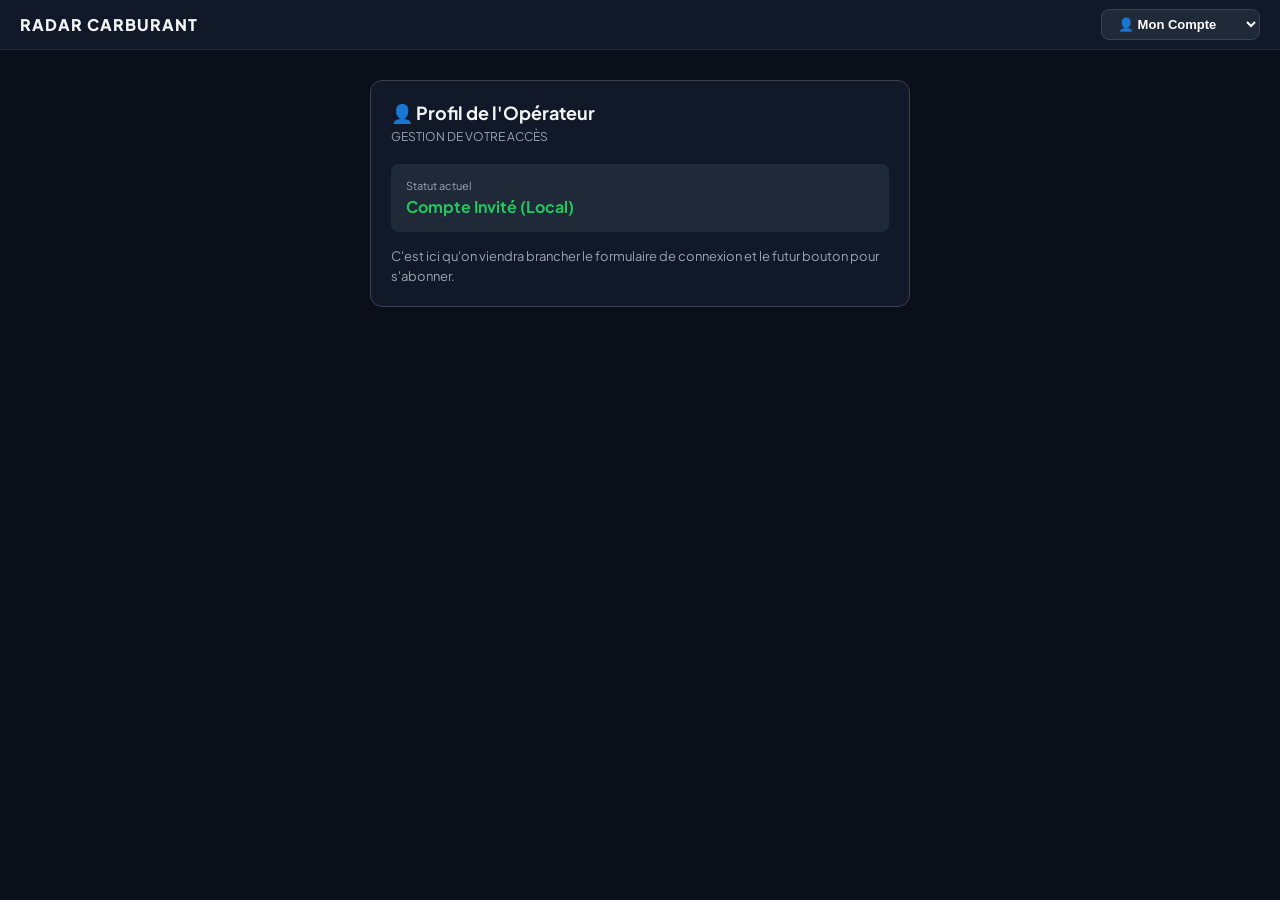
<file: compte/compte.html>
<!DOCTYPE html>
<html lang="fr">
<head>
    <meta charset="UTF-8">
    <meta name="viewport" content="width=device-width, initial-scale=1.0">
    <title>Radar Carburant - Profil</title>
    <link href="https://fonts.googleapis.com/css2?family=Plus+Jakarta+Sans:wght@400;600;800&display=swap" rel="stylesheet">
    <style>
        :root {
            --bg-principal: #0b0f19;
            --bg-panneau: #111827;
            --accent-vert: #22c55e;
            --texte-principal: #f3f4f6;
            --texte-secondaire: #9ca3af;
        }
        * { margin: 0; padding: 0; box-sizing: border-box; }
        body { font-family: 'Plus Jakarta Sans', sans-serif; background-color: var(--bg-principal); color: var(--texte-principal); min-height: 100vh; }
        header { background-color: var(--bg-panneau); padding: 12px 20px; border-bottom: 1px solid #1f2937; display: flex; justify-content: space-between; align-items: center; height: 50px; }
        header h1 { font-size: 16px; font-weight: 800; text-transform: uppercase; letter-spacing: 1px; }
        .nav-dropdown { background: #1f2937; color: white; border: 1px solid #374151; padding: 6px 12px; border-radius: 8px; font-weight: 600; font-size: 13px; cursor: pointer; }
        .standard-page { padding: 30px; width: 100%; max-width: 600px; margin: 0 auto; display: flex; flex-direction: column; gap: 20px; }
        .widget { background: var(--bg-panneau); border: 1px solid #374151; border-radius: 12px; padding: 20px; }
    </style>
</head>
<body>

    <header>
        <h1>Radar Carburant</h1>
        <select class="nav-dropdown" onchange="window.location.href=this.value;">
            <option value="radar.html">📡 Radar Tactique</option>
            <option value="outils.html">📊 Outils & Stats</option>
            <option value="compte.html" selected>👤 Mon Compte</option>
        </select>
    </header>

    <div class="standard-page">
        <div class="widget">
            <h2 style="font-size: 18px; margin-bottom: 5px;">👤 Profil de l'Opérateur</h2>
            <p style="font-size: 12px; color: var(--texte-secondaire); text-transform: uppercase; margin-bottom: 20px;">Gestion de votre accès</p>
            
            <div style="background: #1f2937; padding: 15px; border-radius: 8px; margin-bottom: 15px;">
                <span style="display: block; font-size: 11px; color: var(--texte-secondaire); margin-bottom: 4px;">Statut actuel</span>
                <b style="color: var(--accent-vert);">Compte Invité (Local)</b>
            </div>
            
            <p style="font-size: 13px; color: var(--texte-secondaire); line-height: 1.5;">
                C'est ici qu'on viendra brancher le formulaire de connexion et le futur bouton pour s'abonner.
            </p>
        </div>
    </div>

</body>
</html>
</file>
